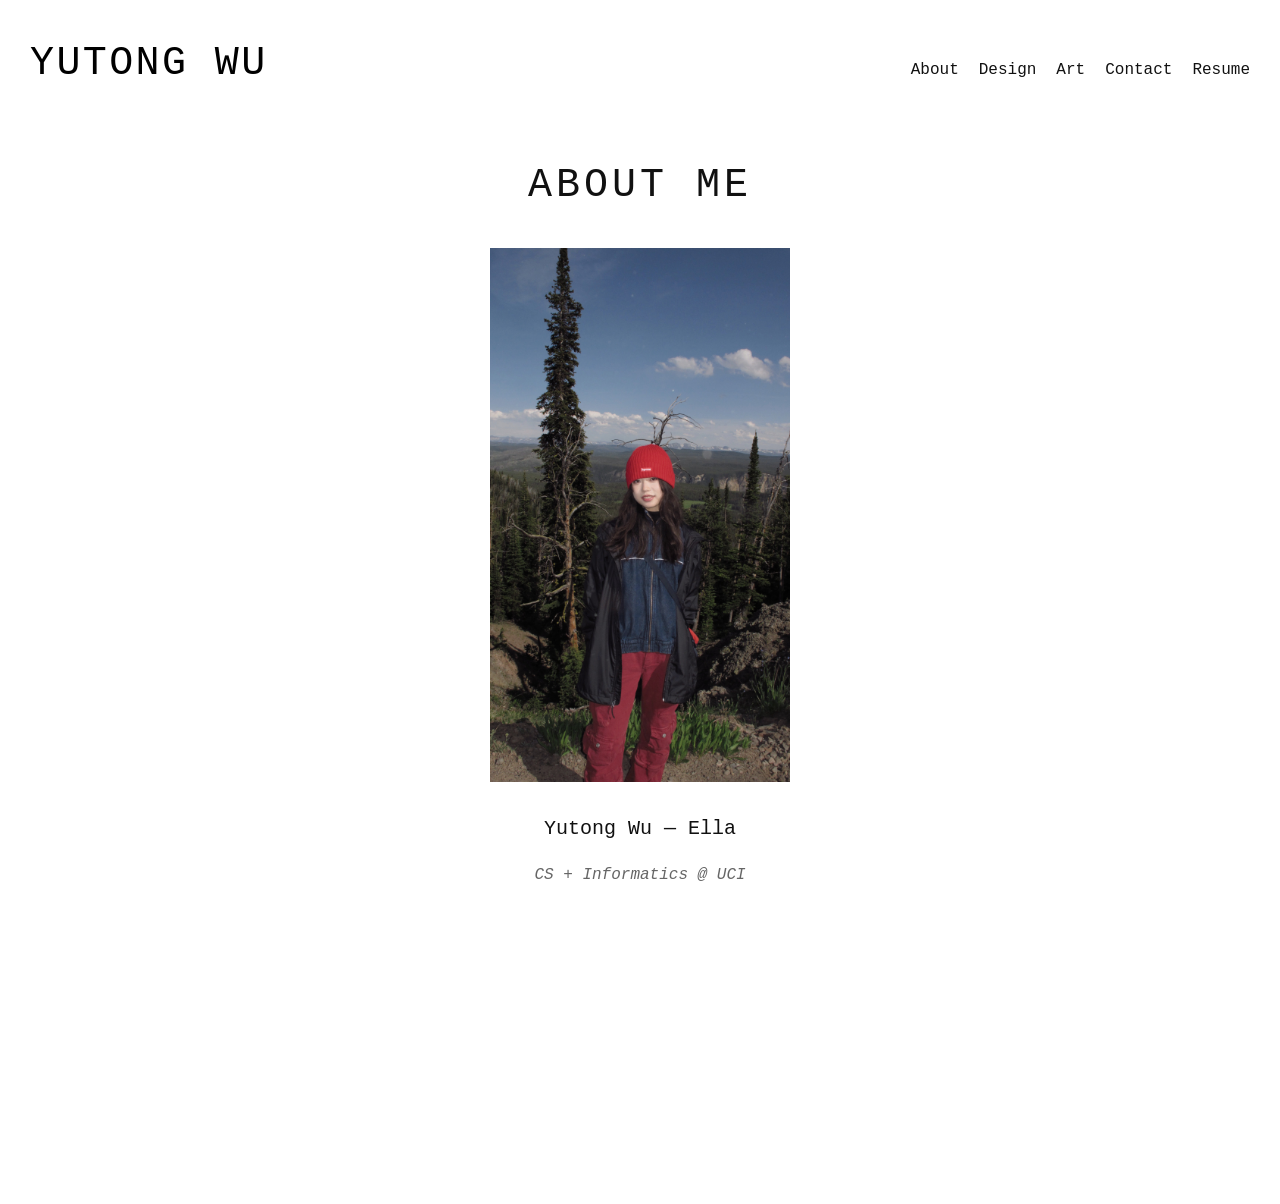
<file: about.html>
<!doctype html>
<html lang="en">
<head>
  <meta charset="utf-8" >
  <meta name="author" content="Yutong Wu" >
  <meta name="description" content="About Yutong" >
  <meta name="viewport" content="width=device-width, initial-scale=1" >
  <title>About ME</title>
  <link href="https://fonts.googleapis.com/css2?family=Caveat&display=swap" rel="stylesheet" >
  <link rel="stylesheet" href="style.css" >
</head>
<body class="about">
  <div class="layout">
    <header class="site-header">
      <nav class="nav container" aria-label="Primary">
        <a class="brand" href="index.html">YUTONG WU</a>
        <div class="links">
          <a href="about.html" aria-current="page">About</a>
          <a href="design.html">Design</a>
          <a href="photo.html">Art</a>
          <a href="contact.html">Contact</a>
          <a href="Yutong.pdf" target="_blank" rel="noopener">Resume</a>
        </div>
      </nav>
    </header>

    <main class="about-main">
      <h2 class="about-title">ABOUT ME</h2>
        
        <div class="about-content">
            <div class="about-image-container">
                <img src="./img/me.JPG" alt="Yutong Wu at Yellowstone" class="about-image" > 
            </div>
            <div class="about-text-content">
                <p class="name">Yutong Wu — Ella</p>
                <p class="role">CS + Informatics @ UCI</p>
                <p class="interest">I believe that the emotional resonance and sense of calm we find in many things—from art and film to games—stem
            from the unique atmosphere they create. Architecture, sensory experiences, and music or art all strive to
            achieve this feeling of immersion and presence, and technology is accelerating the creation of such
            experiences. Therefore, my interest is dedicated to exploring the origins of these atmospheres, how they can
            be recreated, and how we achieve deep immersion.
                </p>
            </div>
        </div>
    </main>
  </div>
</body>
</html>
</file>
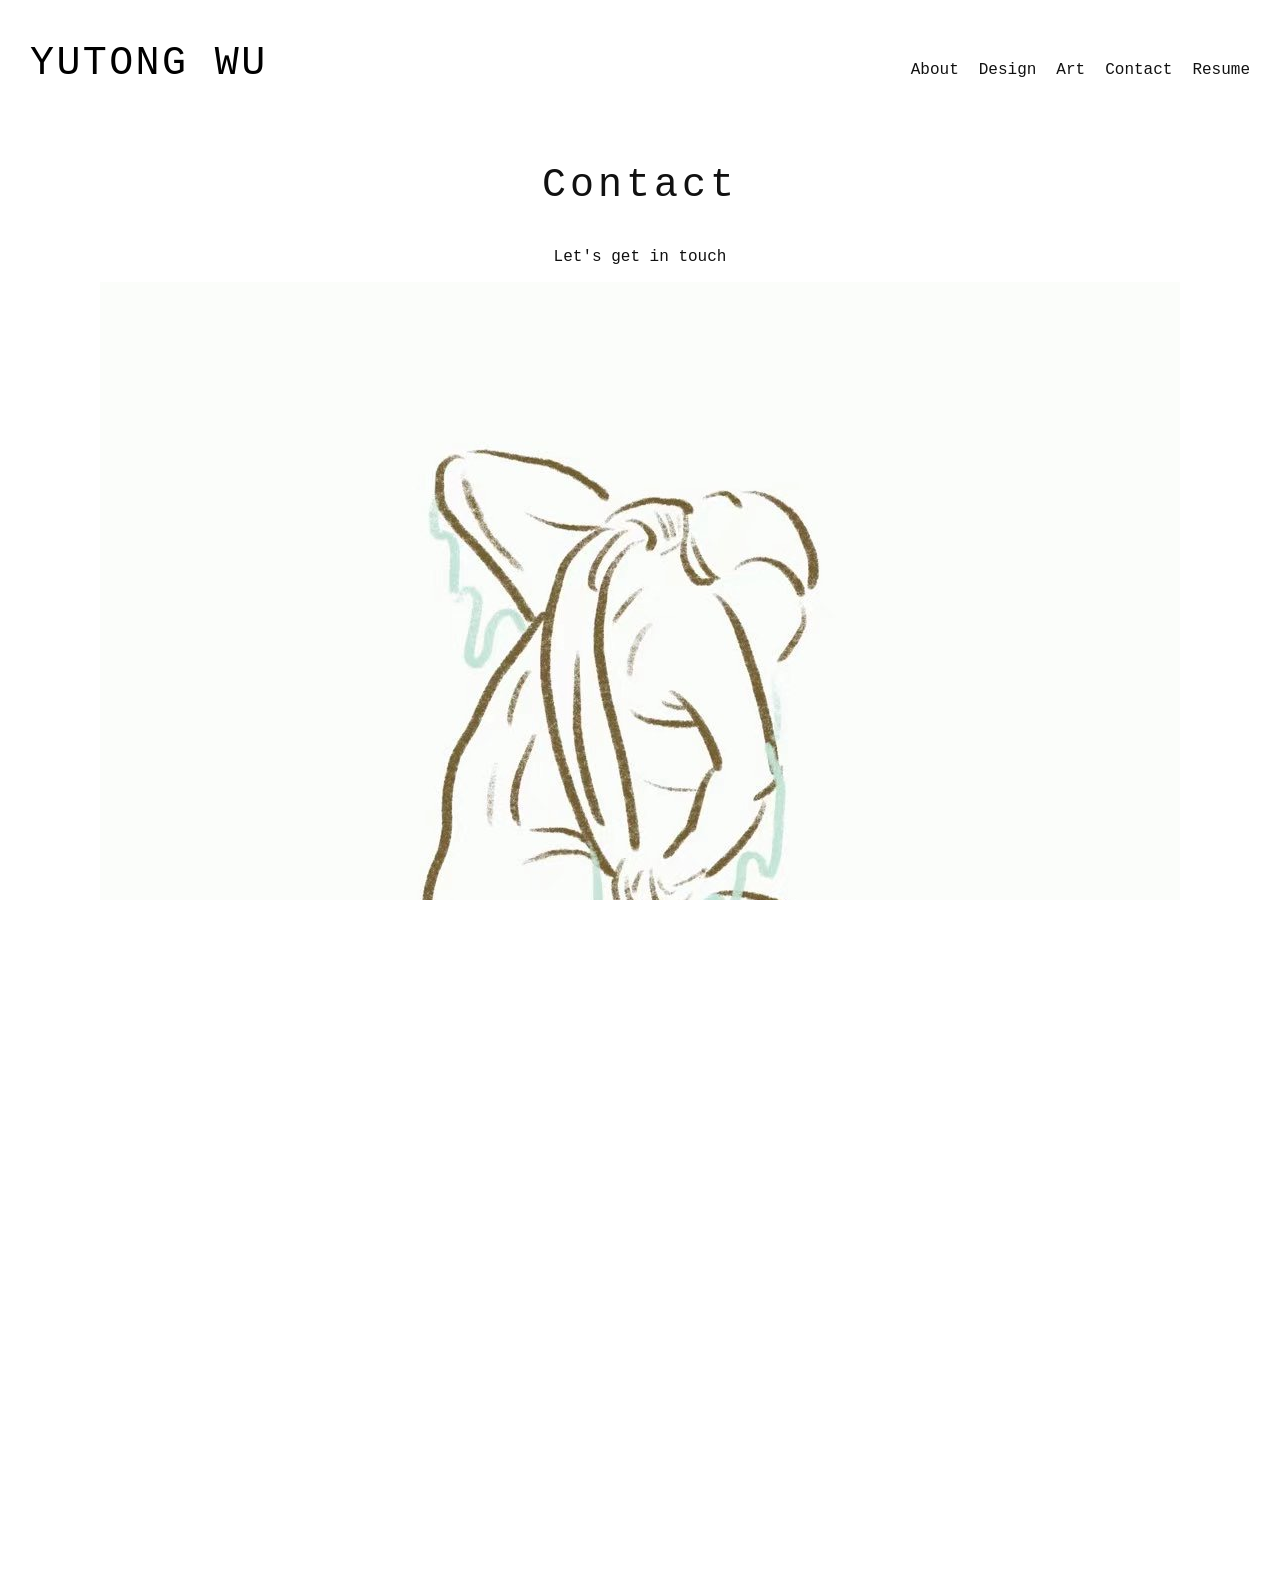
<file: contact.html>
<!doctype html>
<html lang="en">
<head>
  <meta charset="utf-8" >
  <meta name="author" content="Yutong Wu" >
  <meta name="description" content="Contact Yutong Wu" >
  <meta name="viewport" content="width=device-width, initial-scale=1" >
  <title>Contact ME</title>

  <link href="https://fonts.googleapis.com/css2?family=Caveat&display=swap" rel="stylesheet" >
  <link rel="stylesheet" href="https://cdnjs.cloudflare.com/ajax/libs/font-awesome/6.5.0/css/all.min.css" >

  <link rel="stylesheet" href="style.css" >
</head>
<body>
  
  <div class="layout">
    <header class="site-header">
      <nav class="nav container" aria-label="Primary">
        <a class="brand" href="index.html">YUTONG WU</a>
        <div class="links">
          <a href="about.html">About</a>
          <a href="design.html">Design</a>
          <a href="photo.html">Art</a>
          <a href="contact.html" aria-current="page">Contact</a>
          <a href="Yutong.pdf" target="_blank" rel="noopener">Resume</a>
        </div>
      </nav>
    </header>
    
    <main class="contact-main">
      <h2 class="contact-title">Contact</h2>
      <p class="contact-subtitle">Let's get in touch</p>
        <div class="contact-content">
            <div class="Contact-image-container">
                <img src="img/VV.JPG" alt=" " class="contact-image" > 
            </div>
            <div class="contact-text-content">
                <p class="email">Academic: yutonw37@uci.edu</p>
                <p class="email2">Personal: ella050221@outlook.com</p>
                <p class="ins">
                    <a href="https://www.instagram.com/ella_photogallery_/" target="_blank" aria-label="Instagram Profile">
                        <span class="fa-brands fa-instagram"></span>
                        ella_photogallery_
                    </a>
                </p>
            </div>
        </div>
    </main>
    
    <p class="validator">
      <a href="http://validator.w3.org/check?uri=referer">W3C validator</a>
    </p>

  </div>
</body>
</html>
</file>
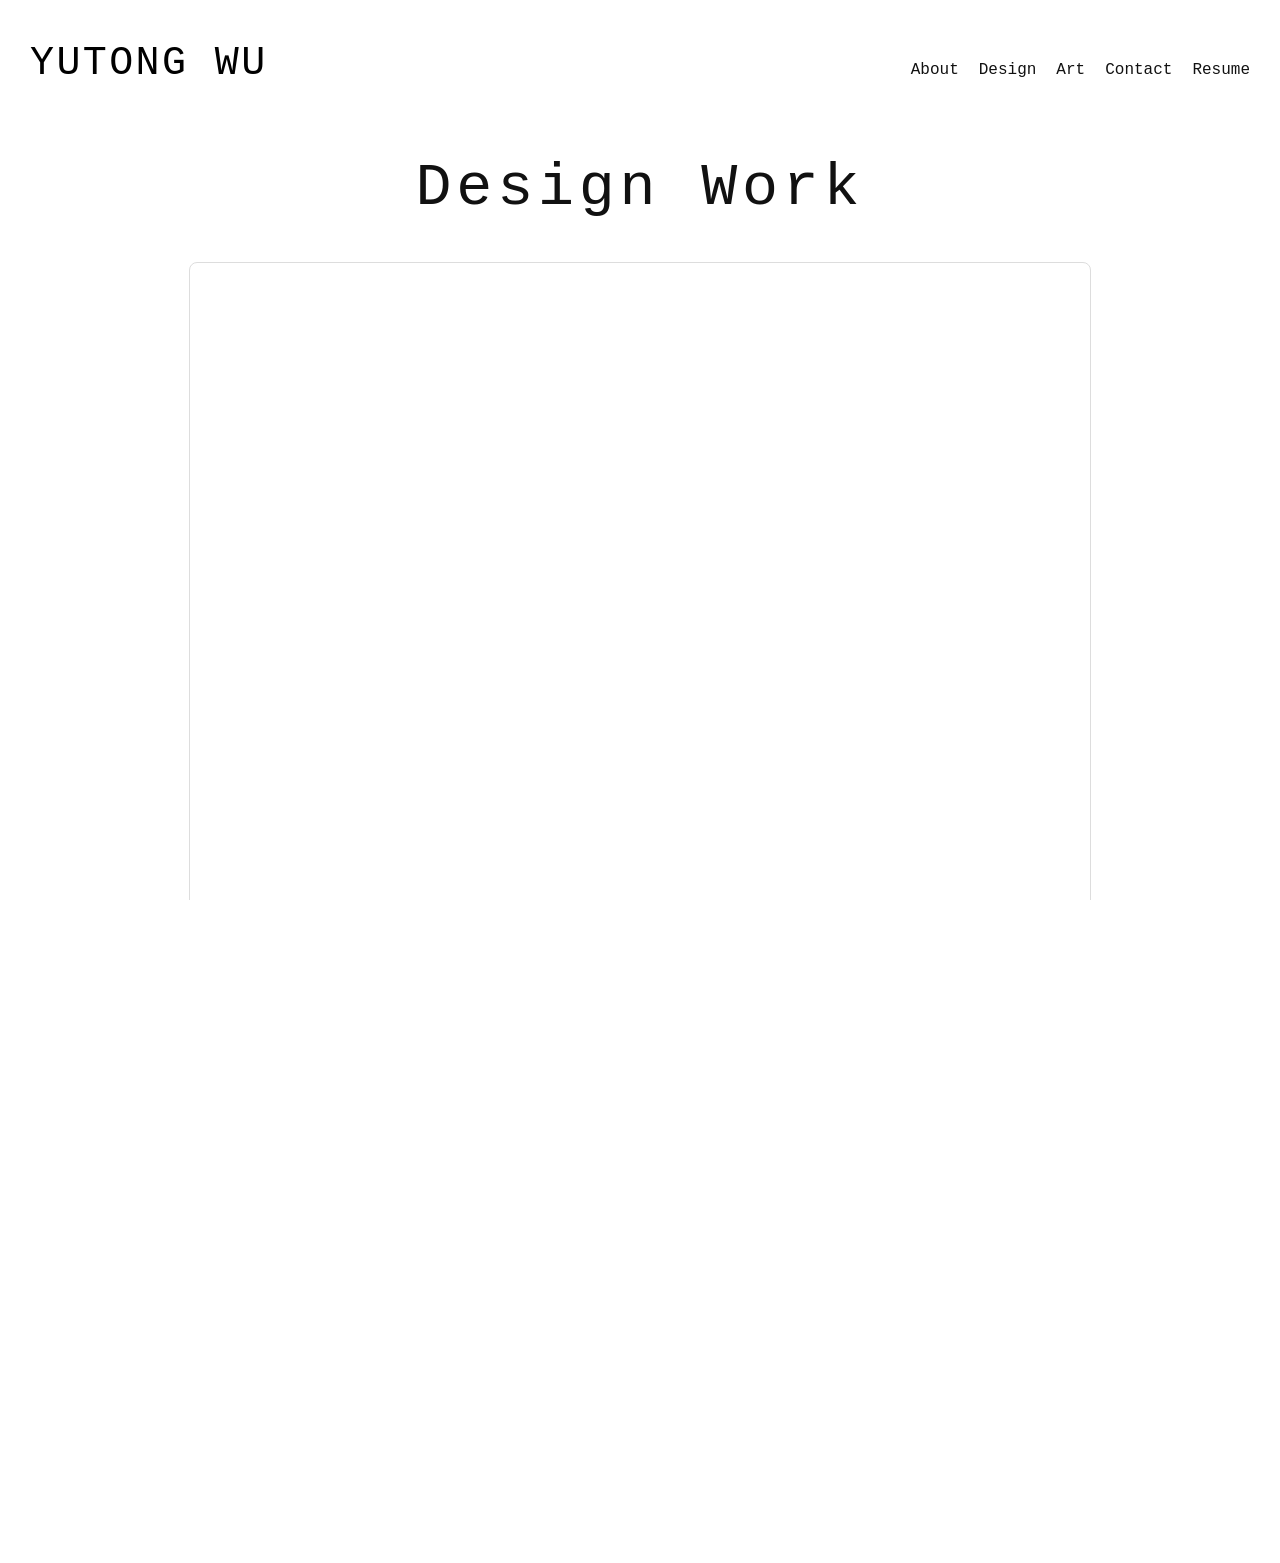
<file: design.html>
<!doctype html>
<html lang="en">
<head>
  <meta charset="utf-8" >
  <meta name="author" content="Yutong Wu" >
  <meta name="description" content="Design portfolio of Yutong Wu" >
  <meta name="viewport" content="width=device-width, initial-scale=1" >
  <title>Yutong Wu — Design</title>

  <link href="https://fonts.googleapis.com/css2?family=Caveat&display=swap" rel="stylesheet" >
  <link rel="stylesheet" href="https://cdnjs.cloudflare.com/ajax/libs/font-awesome/6.5.0/css/all.min.css" >

  <link rel="stylesheet" href="style.css" >
</head>
<body>
  
  <div class="layout">
    <header class="site-header">
      <nav class="nav container" aria-label="Primary">
        <a class="brand" href="index.html">YUTONG WU</a>
        <div class="links">
          <a href="about.html">About</a>
          <a href="design.html" aria-current="page">Design</a>
          <a href="photo.html">Art</a>
          <a href="contact.html">Contact</a>
          <a href="Yutong.pdf" target="_blank" rel="noopener">Resume</a>
        </div>
      </nav>
    </header>
    
    <main class="design-main">
      <h1 class="design-title">Design Work</h1>
      
      <div class="pdf-container">
        <iframe 
            src="./Yutong_Wu.pdf" 
            style="width:100%; height:100vh;" >
        </iframe>
      </div>
      
    </main>
    
    <p class="validator">
      <a href="http://validator.w3.org/check?uri=referer">W3C validator</a>
    </p>
  </div>
</body>
</html>
</file>
<file: style.css>
html, body { height: 100%; }


body{
  font-family: 'Courier New';
  background-color: #fff;
  color: #111;
  margin: 0;
}

a{ color:#111; text-decoration:none; }
a:hover{ text-decoration:underline; }

.site-header { padding: 40px 30px 16px; }

.nav{
  display:flex;
  align-items: baseline;
  justify-content:space-between;
  gap: 12px;
  max-width: 5000px;
}

.brand{
  font-size: clamp(20px, 10vw, 40px);
  line-height: 1.2;
  color:#000000;
  text-decoration:none;
  font-weight:350;
  letter-spacing:.06em;
}

.links{
  display:flex;
  align-items:center;
  flex-wrap:wrap;
  white-space:nowrap;
  gap: 20px;
  font-size: clamp(13px, 5vw, 16px);
}


html, body, .layout { overflow-x: hidden; }

:root{
  --slide-duration: 2.5s;
  --fade-duration: 1s;
}

.slider{
  position: relative;
  width: 120svw;
  margin-left: -10svw;
  margin-right: auto;
  height: 85vh;
  overflow: hidden;    
  border: 0;          
}
.slider figure{
  position: absolute;
  inset: 0;
  opacity: 0;
  animation: fadeSlide calc(var(--count) * (var(--slide-duration) + var(--fade-duration))) infinite;
}
.slider img{
  width: 100%;
  height: 100%;
  object-fit: contain;
  display:block;
  border: 0;
}


@keyframes fadeSlide{
  0%   { opacity: 0; }
  2%   { opacity: 1; }
  23%  { opacity: 1; }
  25%  { opacity: 0; }
  100% { opacity: 0; }
}

.main{
  width: min(900px, 92vw);
  margin: 24px auto;
  padding: 16px;
  text-align: center;
}
.pc{
  display:block;
  width:100%;
  height:auto;
  border-radius:8px;
}
.validator{
  text-align:center;
  padding: 24px 0 32px;
  font-size: 14px;
  color:#666;
}






.about-main{
  margin: 10px auto;
  padding: 16px;
  text-align: center;
}

.about-title {
  text-align: center; 
  font-size: clamp(30px, 6vw, 40px); 
  margin-bottom: 40px;
  font-weight: 300;
  letter-spacing: .1em;
}

.about-content {
  display: flex;
  flex-direction: column; 
  align-items: center; 
}

.about-image-container {
  width: min(300px, 80%); 
  margin-bottom: 30px;
}

.about-image {
  width: 100%;
  height: auto;
  display: block;
}

.about-text-content {
  max-width: 600px; 
  text-align: center; 
}

.about-text-content p {
  line-height: 1.7;
  margin-bottom: 20px;
  font-size: 16px;
  font-weight: 400;
}

.about-text-content .name {
    font-size: 20px;
    font-weight: 500;
    margin-top: 0;
    margin-bottom: 5px;
}

.about-text-content .role {
    font-style: italic;
    color: #666;
    margin-bottom: 25px;
}



.contact-main{
  margin: 10px auto;
  padding: 16px;
  text-align: center;
}

.contact-title {
  text-align: center; 
  font-size: clamp(30px, 6vw, 40px); 
  margin-bottom: 40px;
  font-weight: 300;
  letter-spacing: .1em;
}

.contact-content {
  display: flex;
  flex-direction: column; 
  align-items: center; 
}

.contact-image-container {
  width: min(100px, 80%); 
  margin-bottom: 30px;
}

.contact-image {
  width: 100%;
  height: auto;
  display: block;
}

.contact-text-content {
  max-width: 600px; 
  text-align: center; 
}

.contact-text-content p {
  line-height: 1.7;
  margin-bottom: 20px;
  font-size: 16px;
  font-weight: 400;
}

.contact-text-content .email {
    font-size: 20px;
    font-weight: 500;
    margin-top: 0;
    margin-bottom: 5px;
}
.contact-text-content .email2 {
    font-size: 20px;
    font-weight: 500;
    margin-top: 0;
    margin-bottom: 5px;
}

.contact-text-content .ins {
    font-size: 20px;
    font-weight: 500;
    margin-top: 0;
    margin-bottom: 5px;
}


.pdf-container{
  width: min(900px, 96vw);
  aspect-ratio: 8.5 / 11; 
  margin: 24px auto;
  border: 1px solid #ddd;
  border-radius: 8px;
  overflow: hidden;
}

.pdf-container iframe{
  width: 100%;
  height: 100%;
  border: 0;
  display: block;
}




.design-main {
  width: 100%; 
  padding: 10px 0; 
}

.design-title {
  text-align: center;
  font-size: clamp(40px, 5vw, 60px);
  margin-bottom: 40px;
  font-weight: 300;
  letter-spacing: .08em;
}




.art-main {
  width: 100%; 
  padding: 10px 0; 
}

.art-title {
  text-align: center;
  font-size: clamp(40px, 5vw, 60px);
  margin-bottom: 40px;
  font-weight: 300;
  letter-spacing: .08em;
}

.horizontal-scroll-gallery {
  display: flex;
  overflow-x: scroll;
  overflow-y: hidden;
  flex-wrap: nowrap;
  padding: 0 30px 20px 30px; 
}


.horizontal-scroll-gallery {
  scrollbar-width: none;
}

.gallery-item {
  flex-shrink: 0;
  width: auto; 
  height: 60vh; 
  margin-right: 20px; 
  
  margin-top: 0;
  margin-bottom: 10px;
  
  position: relative; 
}

.gallery-image {
  width: 100%;
  height: 100%;
  
  object-fit: contain; 
  display: block;
}

.gallery-caption {
  text-align: center;
  margin-top: 10px;
  font-size: 16px;
  color: #333;
}
</file>
